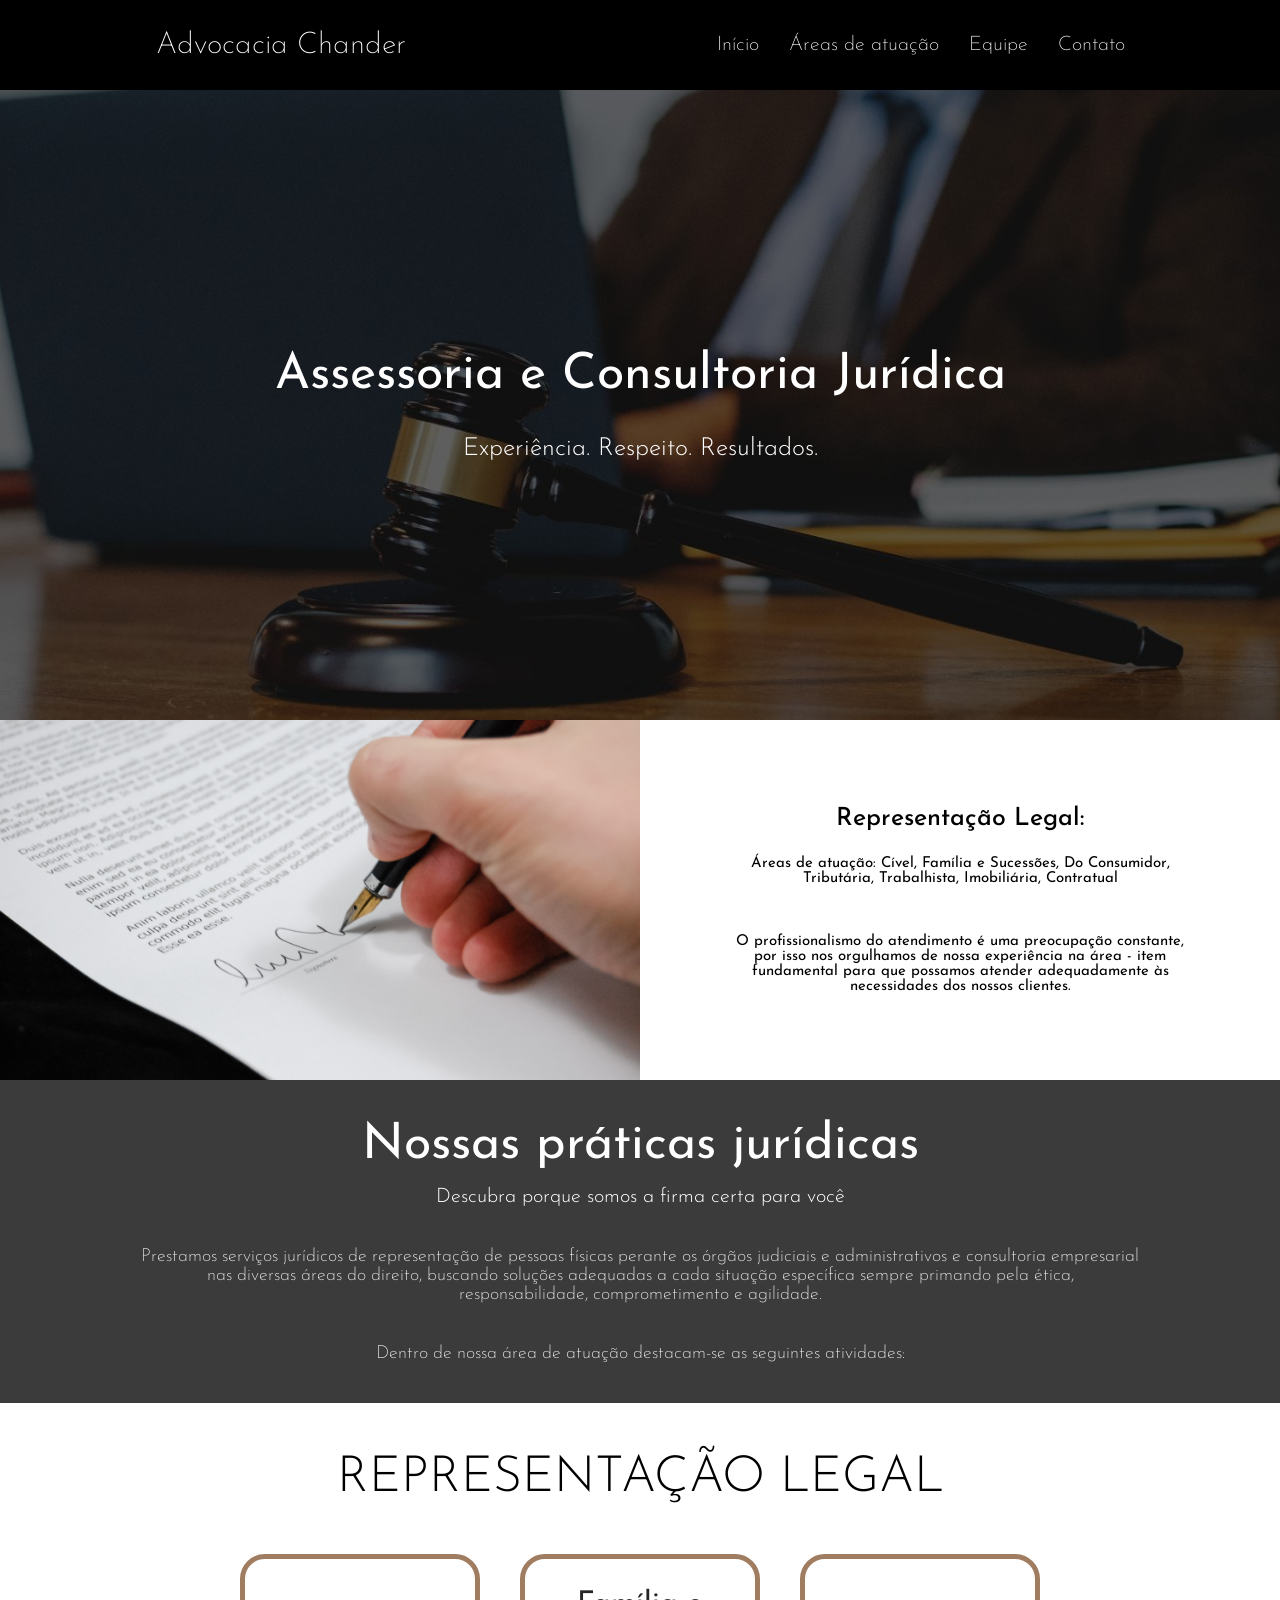
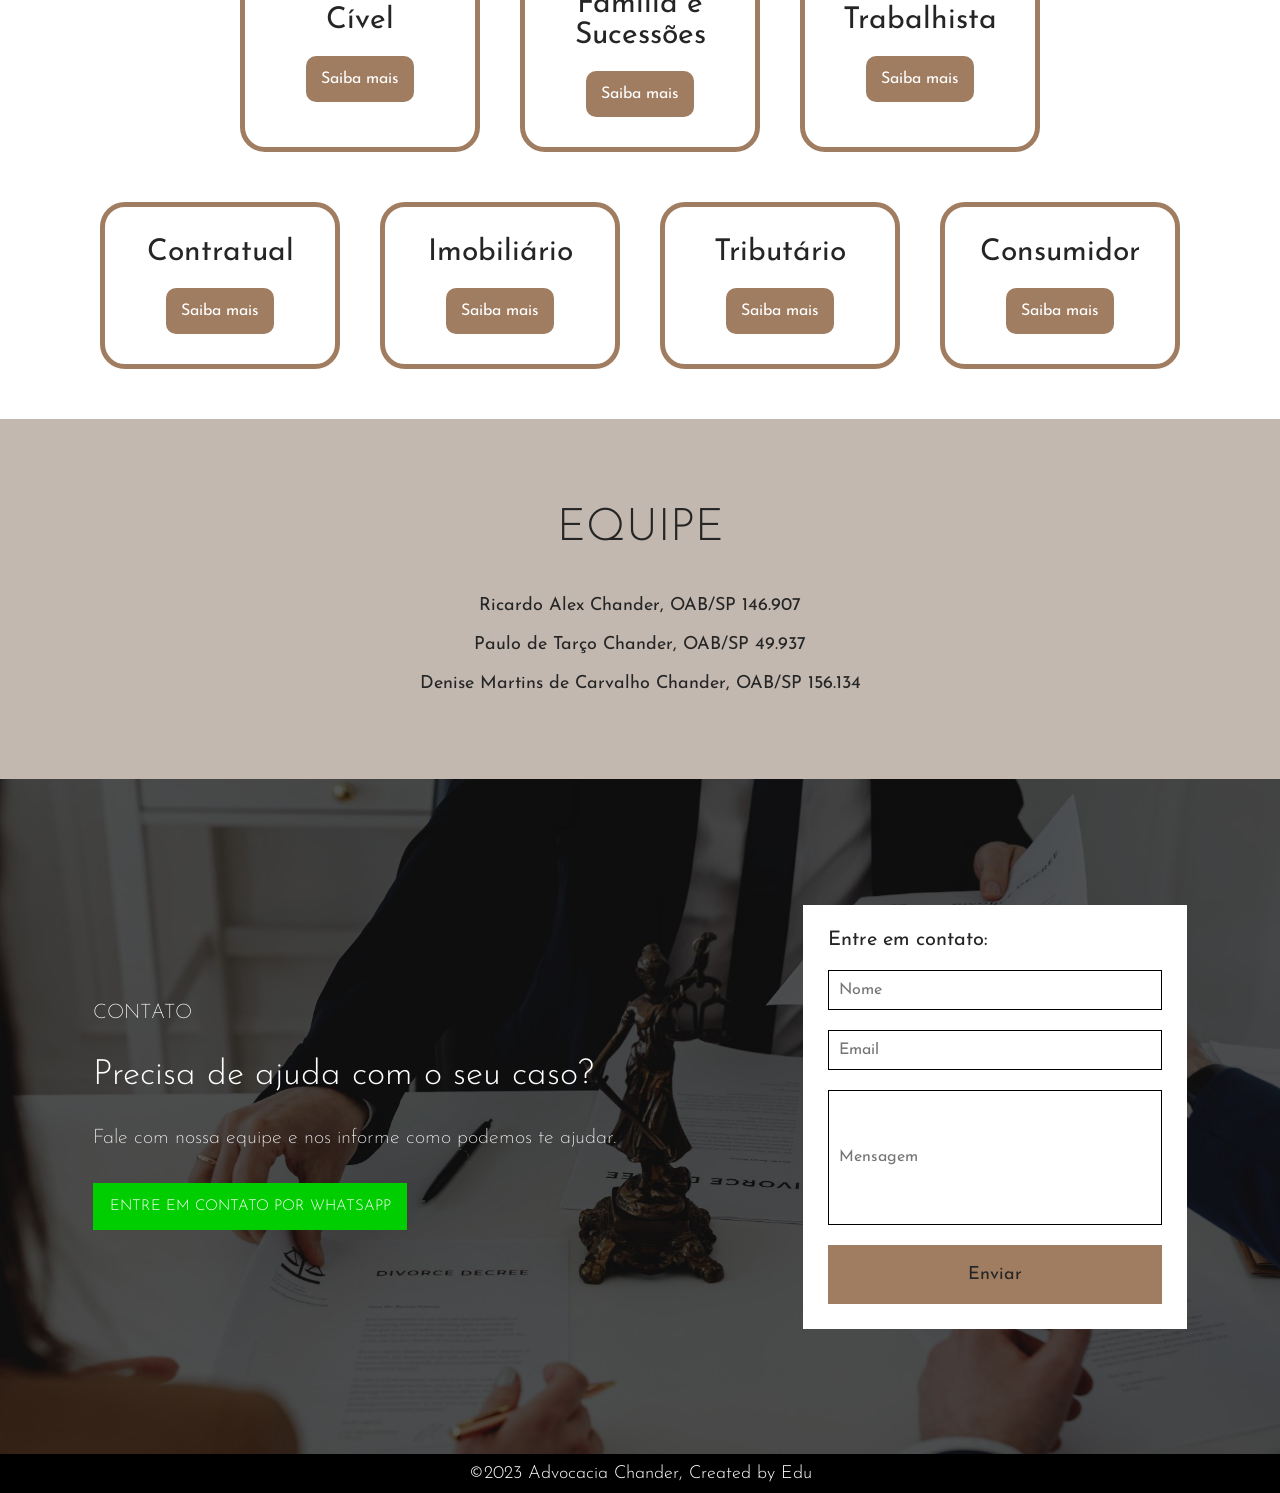
<file: index.html>
<!DOCTYPE html>
<html lang="pt-br">
<head>
    <meta charset="UTF-8">
    <meta http-equiv="X-UA-Compatible" content="IE=edge">
    <meta name="viewport" content="width=device-width, initial-scale=1.0">
    <link rel="stylesheet" href="style.css">
    <title>Advocacia Chander</title>
</head>
<body>
    <div id="hd-bg">
        <header>
            <a href="#" id="logo">Advocacia Chander</a>

            <nav>
                <ul>
                    <li><a href="#">Início</a></li>
                    <li><a href="#card-sec">Áreas de atuação</a></li>
                    <li><a href="#equipe">Equipe</a></li>
                    <li><a href="#contato">Contato</a></li>
                </ul>
            </nav>
        </header>
    </div>

    <section id="sub-title">
        <div id="sub">
            <h2>Assessoria e Consultoria Jurídica</h2>
            <p>Experiência. Respeito. Resultados.</p>
        </div>
    </section>

    <section id="dv-1">
        <div id="dv-1-pic">
        </div>

        <div id="dv-1-txt">
            <div>
                <h3>Representação Legal:</h3>
                <p>Áreas de atuação: Cível, Família e Sucessões, Do Consumidor, Tributária, Trabalhista, Imobiliária, Contratual</p>
            </div>
            <p>O profissionalismo do atendimento é uma preocupação constante, por isso nos orgulhamos de nossa experiência na área - item fundamental para que possamos atender adequadamente às necessidades dos nossos clientes.</p>
        </div>
    </section>


    <section id="dv-2">
        <div>
            <h2>Nossas práticas jurídicas</h2>
            <h4>Descubra porque somos a firma certa para você</h4>
        </div>
        <p>Prestamos serviços jurídicos de representação de pessoas físicas perante os órgãos judiciais e administrativos e consultoria empresarial nas diversas áreas do direito, buscando soluções adequadas a cada situação específica sempre primando pela ética, responsabilidade, comprometimento e agilidade.</p>
        <p>Dentro de nossa área de atuação destacam-se as seguintes atividades:</p>
    </section>

    <section id="card-sec">

        <h5>REPRESENTAÇÃO LEGAL</h5>

        <div id="card-cont-1">
            <div class="card" id="civel">
                <h3>Cível</h3>
                <span><a href="civel.html">Saiba mais</a></span>
            </div>
    
            <div class="card" id="fms">
                <h3>Família	e Sucessões</h3>
                <span><a href="familia_e_sucessoes.html">Saiba mais</a></span>
            </div>
    
            <div class="card" id="trab">
                <h3>Trabalhista</h3>
                <span><a href="trabalhista.html">Saiba mais</a></span>
            </div>
        </div>

        <div id="card-cont-2">
            <div class="card" id="contrat">
                <h3>Contratual</h3>
                <span><a href="contratual.html">Saiba mais</a></span>
            </div>
    
            <div class="card" id="imob">
                <h3>Imobiliário</h3>
                <span><a href="imobiliario.html">Saiba mais</a></span>
            </div>
    
            <div class="card" id="tribu">
                <h3>Tributário</h3>
                <span><a href="tributario.html">Saiba mais</a></span>
            </div>
    
            <div class="card" id="consu">
                <h3>Consumidor</h3>
                <span><a href="consumidor.html">Saiba mais</a></span>
            </div>
        </div>
    </section>


    <section id="equipe">
        <h2>EQUIPE</h2>
        <div id="names">
            <p><span>Ricardo Alex Chander</span>, OAB/SP 146.907</p>
            <p><span>Paulo de Tarço Chander</span>, OAB/SP 49.937</p>
            <p><span>Denise Martins de Carvalho Chander</span>, OAB/SP 156.134</p>
        </div>
    </section>

    <section id="contato">
        <div id="contato-1">
            <p>CONTATO</p>
            <h2>Precisa de ajuda com o seu caso?</h2>
            <p id="contato-parag">Fale com nossa equipe e nos informe como podemos te ajudar.</p>
            <a href="#">ENTRE EM CONTATO POR WHATSAPP</a>
        </div>

        <form action="#" id="contato-2">
            <p>Entre em contato:</p>
            <input type="text" name="" id="" placeholder="Nome">
            <input type="text" name="" id="" placeholder="Email">
            <input type="text" name="" id="msg" placeholder="Mensagem">
            <button>Enviar</button>
        </form>
    </section>

    <footer>
        <p>&copy;2023 Advocacia Chander, Created by Edu</p>
    </footer>

</body>
</html>
</file>
<file: style.css>
@import url('https://fonts.googleapis.com/css2?family=Josefin+Sans:ital,wght@0,100;0,200;0,300;0,400;0,500;0,600;0,700;1,100;1,200;1,300;1,400;1,500;1,600;1,700&display=swap');

*{
    margin: 0;
    padding: 0;
    box-sizing: border-box;
}

html, body{
    overflow-x: hidden !important;
}

html{
    scroll-behavior: smooth;
}

body{
    font-family: 'Josefin Sans';
}


#hd-bg{
    background-color: #000000;

    width: 100%;
    height: 10vh;
}

header{
    width: 100%;
    height: 100%;

    display: flex;
    flex-direction: row;
    align-items: center;
    justify-content: space-around;
}

#logo{
    font-size: 30px;
    font-weight: 200;
    color: #ffffff;
    text-decoration: none;
}

nav ul{
    display: flex;
    flex-direction: row;
    gap: 30px;
}

nav ul li{
    list-style: none;
}

nav ul li a{
    color: #ffffff;
    text-decoration: none;
    font-weight: 200;
    font-size: 20px;
}

nav ul li a:hover{
    font-weight: 300;
}



#sub-title{
    width: 100%;
    height: 70vh;

    background-image: url(wallpaper.jpg);
    background-size: cover;
    background-position: bottom;
    background-attachment: fixed;
}

#sub{
    text-align: center;
    width: 100%;
    height: 100%;

    display: flex;
    flex-direction: column;
    align-items: center;
    justify-content: center;

    gap: 35px;
}

#sub h2{
    color: #ffffff;
    font-size: 50px;
    font-weight: 400;
}

#sub p{
    color: #ffffff;
    font-size: 25px;
    font-weight: 300;
}



#dv-1{
    width: 100%;
    height: 40vh;

    display: flex;
}

#dv-1 > div{
    width: 50%;
}

#dv-1-pic{
    background-image: url(pic1.jpg);
    background-position: center;
    background-size: cover;
}

#dv-1-txt{

    display: flex;
    flex-direction: column;
    justify-content: center;
    text-align: center;
    align-items: center;
    gap: 48px;
}

#dv-1-txt div h3{
    font-size: 25px;
    font-weight: 500;

    margin-bottom: 25px;
}

#dv-1-txt div{
    display: flex;
    flex-direction: column;
    justify-content: center;
    text-align: center;
    align-items: center;
}

#dv-1-txt p{
    width: 70%;
    font-size: 15px;
}


#dv-2{
    background-color: #3b3b3b;
    color: #ffffff;

    width: 100%;

    display: flex;
    flex-direction: column;
    justify-content: center;
    gap: 40px;

    padding: 40px 140px;
    text-align: center;
}

#dv-2 div{
    display: flex;
    flex-direction: column;
    gap: 16px;
}

#dv-2 h2{
    font-size: 50px;
    font-weight: 400;
}

#dv-2 h4{
    font-weight: 300;
    font-size: 20px;
}

#dv-2 p{
    font-weight: 200;
    font-size: 18px;
}

#card-sec{
    
    width: 100%;

    display: flex;
    flex-direction: column;
    align-items: center;
    gap: 50px;

    padding: 50px 0px;
}

#card-sec h5{
    color: #000000;
    font-size: 50px;
    font-weight: 300;
}

#card-cont-1{
    display: flex;
    gap: 40px;
}

#card-cont-2{
    display: flex;
    gap: 40px;
}

.card{
    background-color: #ffffff;
    border: 5px #a07d61 solid;
    border-radius: 25px;

    text-align: center;

    width: 240px;

    display: flex;
    flex-direction: column;
    justify-content: center;
    align-items: center;
    gap: 20px;

    padding: 30px;
}

.card h3{
    font-weight: 400;
    font-size: 30px;
    color: #252525;
}

.card span{
    padding: 15px;

    border-radius: 10px;

    background-color: #a07d61;

    transition: 0.3s;
}

.card span a{
    text-decoration: none;
    color: #ffffff;
}

.card span:hover{
    transition: 0.3s;

    background-color: #be9471;
}


#equipe{
    width: 100%;
    height: 40vh;

    background-color: #c2b8b0;

    color: #252525;

    text-align: center;


    display: flex;
    flex-direction: column;
    align-items: center;
    justify-content: center;
    gap: 45px;
}

#equipe h2{
    font-size: 45px;
    font-weight: 300;
}

#names{
    display: flex;
    flex-direction: column;
    align-items: center;
    gap: 20px;
}

#names p{
    font-size: 18px;
}


#contato{
    width: 100%;
    height: 75vh;

    background-image: url(contact.jpg);
    background-size: cover;
    background-position: center;

    color: #ffffff;

    display: flex;
    flex-direction: row;
    align-items: center;
    justify-content: space-around;
}

#contato-1{
    display: flex;
    flex-direction: column;
    gap: 35px;
}

#contato-1 p{
    font-size: 20px;
    font-weight: 200;
}

#contato-parag{
    font-size: 18px;
    font-weight: 200;
}

#contato-1 h2{
    font-size: 35px;
    font-weight: 300;
}

#contato-1 a{
    font-size: 15px;
    font-weight: 300;
    text-align: center;
    padding: 16px;
    background-color: #00ce00;
    width: 60%;
    text-decoration: none;
    color: #ffffff;
    transition: 0.3s;
}

#contato-1 a:hover{
    background-color: #00a300;
    transition: 0.3s;
}

form{
    color: #252525;
    padding: 25px;

    background-color: #ffffff;

    width: 30%;
    display: flex;
    flex-direction: column;
    gap: 20px;
}

form p{
    font-size: 20px;
    font-weight: 400;
}

form input{
    outline: 0;

    padding: 10px;
    font-size: 16px;

    border: black 1px solid;

    font-family: 'Josefin Sans';

    width: 100%;
    height: 40px;

    background-color: #ffffff77;
}

#msg{
    padding: 10px;
    font-size: 16px;

    border: black 1px solid;

    font-family: 'Josefin Sans';

    width: 100%;
    height: 135px;

    background-color: #ffffff77;
}

button{
    padding: 20px;
    background-color: #a07d61;
    font-family: 'Josefin Sans';
    font-size: 18px;
    outline: 0;
    border: none;
    color: #252525;
    transition: 0.3s;
}

button:hover{
    background-color: #be9471;
    transition: 0.3s;
}

footer{
    background-color: #000000;
    padding: 10px;
    color: #ffffff;
    text-align: center;
    font-size: 18px;
    font-weight: 300;
}


@media (max-width: 850px){
    header{
        width: 100%;
        height: 100%;
    
        display: flex;
        align-items: center;
        flex-direction: column;
    }

    #hd-bg{
        width: 100%;
        height: 20vh;
    }
}

@media (max-width: 450px){
    header{
        width: 100%;
        height: 100%;
    
        display: flex;
        align-items: center;
        flex-direction: column;
    }

    #hd-bg{
        width: 100%;
        height: 20vh;
    }

    nav ul{
        display: flex;
        flex-direction: row;
        justify-content: center;
        flex-wrap: wrap;
        gap: 20px;
    }


    #sub p{
        color: #ffffff;
        font-size: 20px;
        font-weight: 300;
    }

    #card-sec h5{
        color: #000000;
        font-size: 40px !important;
        font-weight: 900;
    }
}


@media (max-width: 650px){
    #sub-title{
        width: 100%;
        height: 80vh;
    
        background-image: url(wallpaper_mobile.jpg);
        background-size: cover;
        background-position: center;
        background-attachment: fixed;
    }
}

@media (max-width: 1160px){
    #dv-1{
        width: 100%;
        height: 100vh;
    
        display: flex;
        flex-direction: column-reverse;
    }

    #dv-1 > div{
        width: 100%;
        height: 50%;
    }
    
    #dv-1-pic{
        background-image: url(pic1.jpg);
        background-position: center;
        background-size: cover;
    }
    
    #dv-1-txt{
    
        display: flex;
        flex-direction: column;
        justify-content: center;
        text-align: center;
        align-items: center;
        gap: 48px;
    }
    
    #dv-1-txt div h3{
        font-size: 25px;
        font-weight: 500;
    
        margin-bottom: 25px;
    }
    
    #dv-1-txt div{
        display: flex;
        flex-direction: column;
        justify-content: center;
        text-align: center;
        align-items: center;
    }

    #card-sec{
        width: 100%;
    
        display: flex;
        flex-direction: column;
        align-items: center;
        gap: 50px;

        text-align: center;
        padding: 50px 0px;
    }
    
    #card-sec h5{
        color: #000000;
        font-size: 50px;
        font-weight: 300;
    }
    
    #card-cont-1{
        display: flex;
        justify-content: center;
        flex-wrap: wrap-reverse;
        gap: 40px;
    }
    
    #card-cont-2{
        display: flex;
        justify-content: center;
        flex-wrap: wrap;
        gap: 40px;
    }
    
    .card{
        background-color: #ffffff;
        border: 5px #a07d61 solid;
        border-radius: 25px;
    
        text-align: center;
    
        width: 240px;
    
        display: flex;
        flex-direction: column;
        justify-content: center;
        align-items: center;
        gap: 20px;
    
        padding: 30px;
    }
    
    .card h3{
        font-weight: 400;
        font-size: 30px;
        color: #252525;
    }
    
    .card span{
        padding: 15px;
    
        border-radius: 10px;
    
        background-color: #a07d61;
    
        transition: 0.3s;
    }
    
    .card span a{
        text-decoration: none;
        color: #ffffff;
    }
    
    .card span:hover{
        transition: 0.3s;
    
        background-color: #be9471;
    }
}

@media (max-width: 1000px){
    #dv-2{
        background-color: #3b3b3b;
        color: #ffffff;
    
        width: 100%;
    
        display: flex;
        flex-direction: column;
        justify-content: center;
        gap: 40px;
    
        padding: 40px;
        text-align: center;
    }
}


@media (max-width: 1195px){
    #contato{
        width: 100%;
        height: 100%;
    
        background-image: url(contact.jpg);
        background-size: cover;
        background-position: center;
    
        color: #ffffff;
    
        display: flex;
        flex-direction: column;
        align-items: center;
        gap: 40px;
        justify-content: space-around;
        
        padding: 40px 0px;
    }
    
    #contato-1{
        display: flex;
        flex-direction: column;
        width: 70%;
        gap: 35px;
    }
    
    #contato-1 p{
        font-size: 20px;
        font-weight: 200;
    }
    
    #contato-parag{
        font-size: 18px;
        font-weight: 200;
    }
    
    #contato-1 h2{
        font-size: 35px;
        font-weight: 300;
    }
    
    #contato-1 a{
        font-size: 15px;
        font-weight: 300;
        text-align: center;
        padding: 16px;
        background-color: #00ce00;
        width: 70%;
        text-decoration: none;
        color: #ffffff;
        transition: 0.3s;
    }
    
    #contato-1 a:hover{
        background-color: #00a300;
        transition: 0.3s;
    }

    form{
        color: #252525;
        padding: 25px;
    
        background-color: #ffffff;
    
        width: 70%;
        display: flex;
        flex-direction: column;
        gap: 20px;
    }
    
    form p{
        font-size: 20px;
        font-weight: 400;
    }
    
    form input{
        outline: 0;
    
        padding: 10px;
        font-size: 16px;
    
        border: black 1px solid;
    
        font-family: 'Josefin Sans';
    
        width: 100%;
        height: 40px;
    
        background-color: #ffffff77;
    }
    
    #msg{
        padding: 10px;
        font-size: 16px;
    
        border: black 1px solid;
    
        font-family: 'Josefin Sans';
    
        width: 100%;
        height: 135px;
    
        background-color: #ffffff77;
    }
    
    button{
        padding: 20px;
        background-color: #a07d61;
        font-family: 'Josefin Sans';
        font-size: 18px;
        outline: 0;
        border: none;
        color: #252525;
        transition: 0.3s;
    }
    
    button:hover{
        background-color: #be9471;
        transition: 0.3s;
    }
}
</file>
